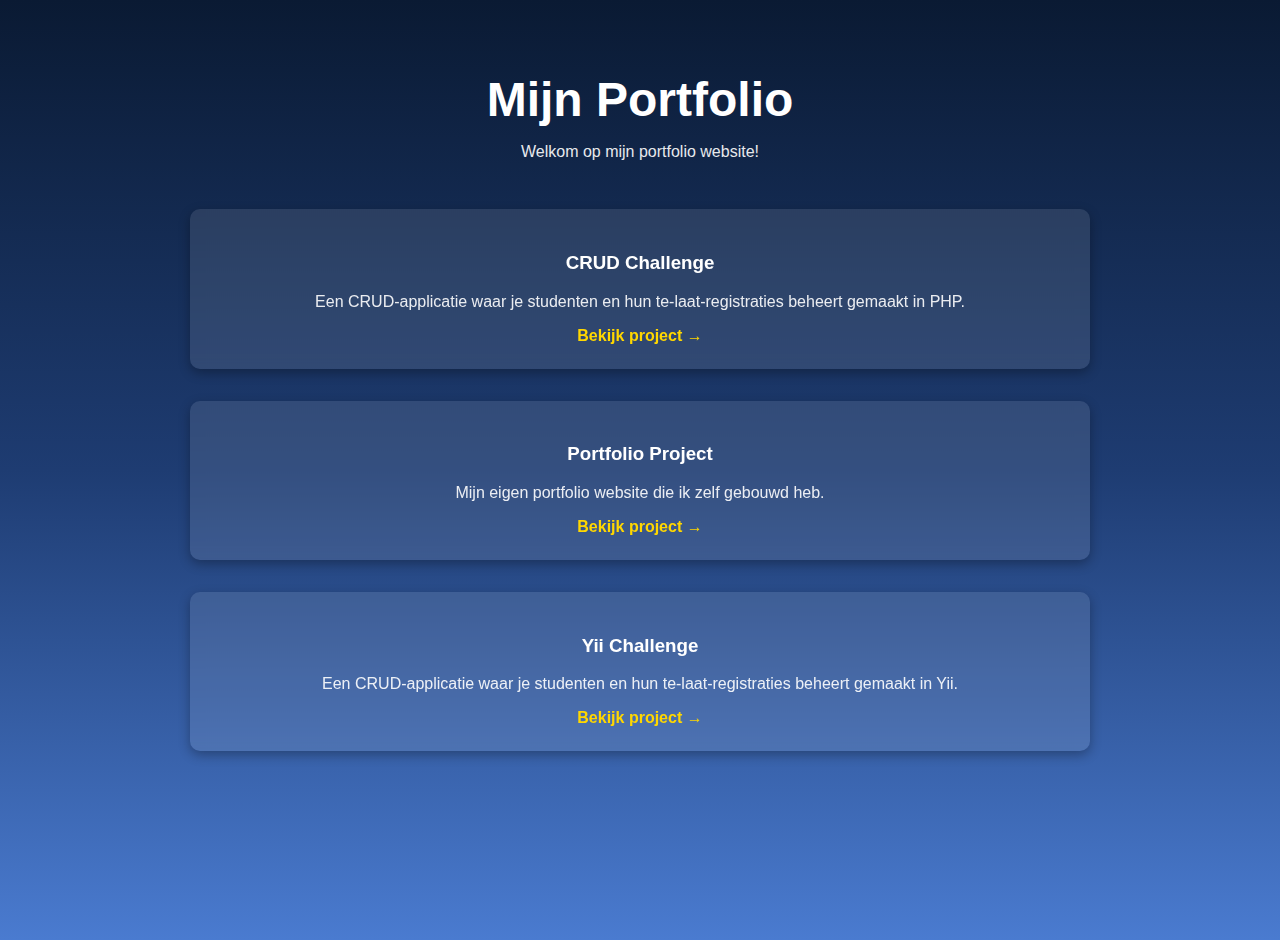
<file: index.html>
<!DOCTYPE html>
<html lang="nl">
<head>
    <meta charset="UTF-8">
    <meta name="viewport" content="width=device-width, initial-scale=1.0">
    <title>Mijn Portfolio</title>

    <style>
        body {
            margin: 0;
            font-family: Arial, sans-serif;
            background: linear-gradient(180deg, #0a1a33, #1e3c72, #4a7bd0);
            color: #fff;
            display: flex;
            justify-content: center;
            align-items: flex-start;
            min-height: 100vh;
            padding-top: 40px;
        }

        .container {
            text-align: center;
            width: 100%;
            max-width: 900px;
        }

        h1 {
            font-size: 3rem;
            margin-bottom: 0.5rem;
        }

        p {
            opacity: 0.9;
        }

        .projects {
            margin-top: 3rem;
        }

        .project-card {
            background: rgba(255, 255, 255, 0.1);
            padding: 1.5rem;
            margin-bottom: 2rem;
            border-radius: 10px;
            box-shadow: 0 4px 12px rgba(0,0,0,0.3);
            backdrop-filter: blur(6px);
            transition: transform 0.2s, background 0.2s;
        }

        .project-card:hover {
            transform: translateY(-5px);
            background: rgba(255, 255, 255, 0.2);
        }

        a {
            color: #ffd700;
            font-weight: bold;
            text-decoration: none;
        }

        a:hover {
            text-decoration: underline;
        }
    </style>
</head>

<body>

<div class="container">

    <h1>Mijn Portfolio</h1>
    <p>Welkom op mijn portfolio website!</p>

    <section class="projects">

        <div class="project-card">
            <h3>CRUD Challenge</h3>
            <p>Een CRUD-applicatie waar je studenten en hun te-laat-registraties beheert gemaakt in PHP.</p>
            <a href="projecten.html">Bekijk project →</a>
        </div>

        <div class="project-card">
            <h3>Portfolio Project</h3>
            <p>Mijn eigen portfolio website die ik zelf gebouwd heb.</p>
            <a href="projecten1.html">Bekijk project →</a>
        </div>

        <div class="project-card">
            <h3>Yii Challenge</h3>
            <p>Een CRUD-applicatie waar je studenten en hun te-laat-registraties beheert gemaakt in Yii.</p>
            <a href="projecten2.html">Bekijk project →</a>
        </div>

    </section>

</div>

</body>
</html>
</file>
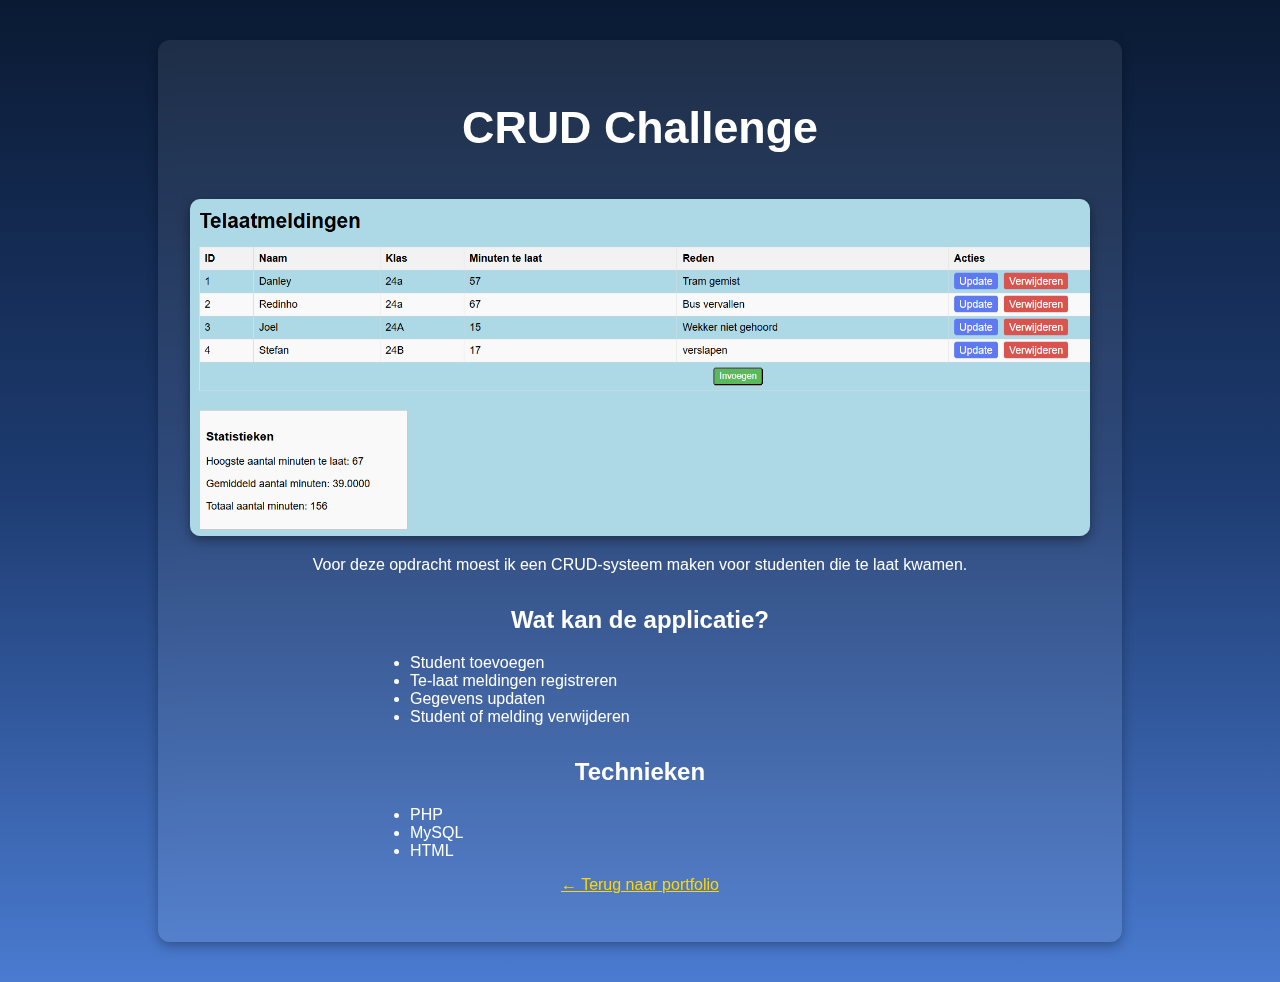
<file: projecten.html>
<!DOCTYPE html>
<html lang="nl">
<head>
    <meta charset="UTF-8">
    <meta name="viewport" content="width=device-width, initial-scale=1.0">
    <title>CRUD Challenge</title>

    <style>
        body {
            margin: 0;
            font-family: Arial, sans-serif;
            background: linear-gradient(180deg, #0a1a33, #1e3c72, #4a7bd0);
            color: #fff;
            display: flex;
            justify-content: center;
            align-items: flex-start;
            min-height: 100vh;
            padding: 40px 0;
        }

        .container {
            text-align: center;
            width: 100%;
            max-width: 900px;
            background: rgba(255,255,255,0.08);
            padding: 2rem;
            border-radius: 12px;
            backdrop-filter: blur(8px);
            box-shadow: 0 4px 12px rgba(0,0,0,0.3);
        }

        h1 {
            font-size: 2.8rem;
        }

        h2 {
            margin-top: 2rem;
        }

        ul {
            text-align: left;
            margin: auto;
            max-width: 500px;
        }

        img {
            border-radius: 10px;
            margin-top: 1rem;
            box-shadow: 0 4px 12px rgba(0,0,0,0.4);
        }

        a {
            color: #ffd700;
        }

        a:hover {
            text-decoration: underline;
        }
    </style>
</head>

<body>
<div class="container">

    <h1>CRUD Challenge</h1>

    <img src="crud.png" alt="CRUD Challenge Screenshot" style="max-width:100%; height:auto;">

    <p>Voor deze opdracht moest ik een CRUD-systeem maken voor studenten die te laat kwamen.</p>

    <h2>Wat kan de applicatie?</h2>
    <ul>
        <li>Student toevoegen</li>
        <li>Te-laat meldingen registreren</li>
        <li>Gegevens updaten</li>
        <li>Student of melding verwijderen</li>
    </ul>

    <h2>Technieken</h2>
    <ul>
        <li>PHP</li>
        <li>MySQL</li>
        <li>HTML</li>
    </ul>

    <p><a href="index.html">← Terug naar portfolio</a></p>

</div>
</body>
</html>
</file>
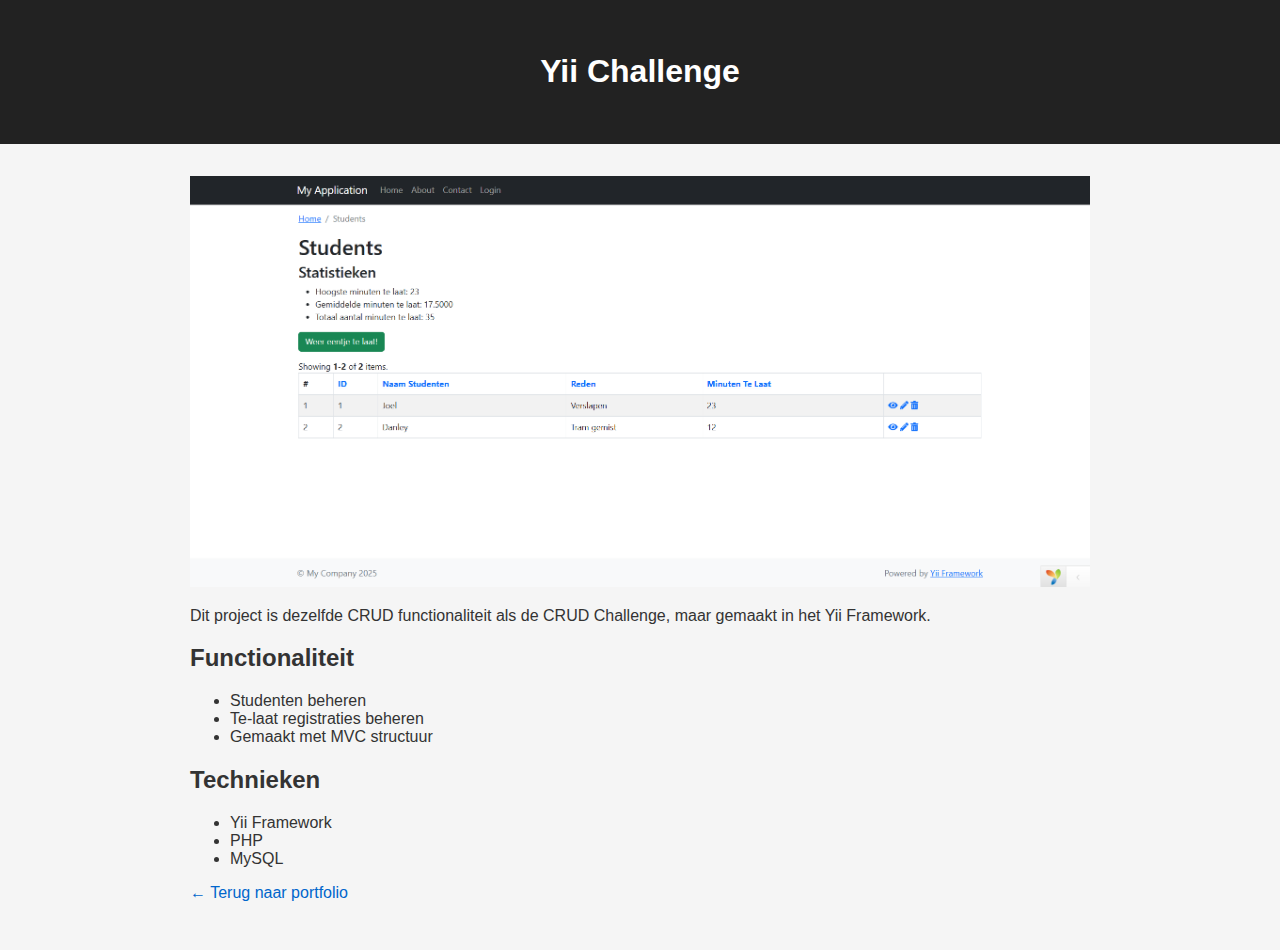
<file: projecten2.html>
<!DOCTYPE html>
<html lang="nl">
<head>
    <meta charset="UTF-8">
    <meta name="viewport" content="width=device-width, initial-scale=1.0">
    <title>Yii Challenge</title>

    <style>
        body {
            margin: 0;
            font-family: Arial, sans-serif;
            background: #f5f5f5;
            color: #333;
        }
        header {
            background: #222;
            color: white;
            padding: 2rem;
            text-align: center;
        }
        .container {
            max-width: 900px;
            margin: auto;
            padding: 2rem;
        }
        a {
            color: #0066cc;
            text-decoration: none;
        }   
    </style>
</head>
<body>
<header>
    <h1>Yii Challenge</h1>
</header>
<div class="container">
<img src="yii.png" alt="Yii Challenge Screenshot" style="max-width:100%; height:auto;">
    
    <p>Dit project is dezelfde CRUD functionaliteit als de CRUD Challenge, maar gemaakt in het Yii Framework.</p>

    <h2>Functionaliteit</h2>
    <ul>
        <li>Studenten beheren</li>
        <li>Te-laat registraties beheren</li>
        <li>Gemaakt met MVC structuur</li>
    </ul>

    <h2>Technieken</h2>
    <ul>
        <li>Yii Framework</li>
        <li>PHP</li>
        <li>MySQL</li>
    </ul>

    <p><a href="index.html">← Terug naar portfolio</a></p>

</div>
</body>
</html>
</file>
